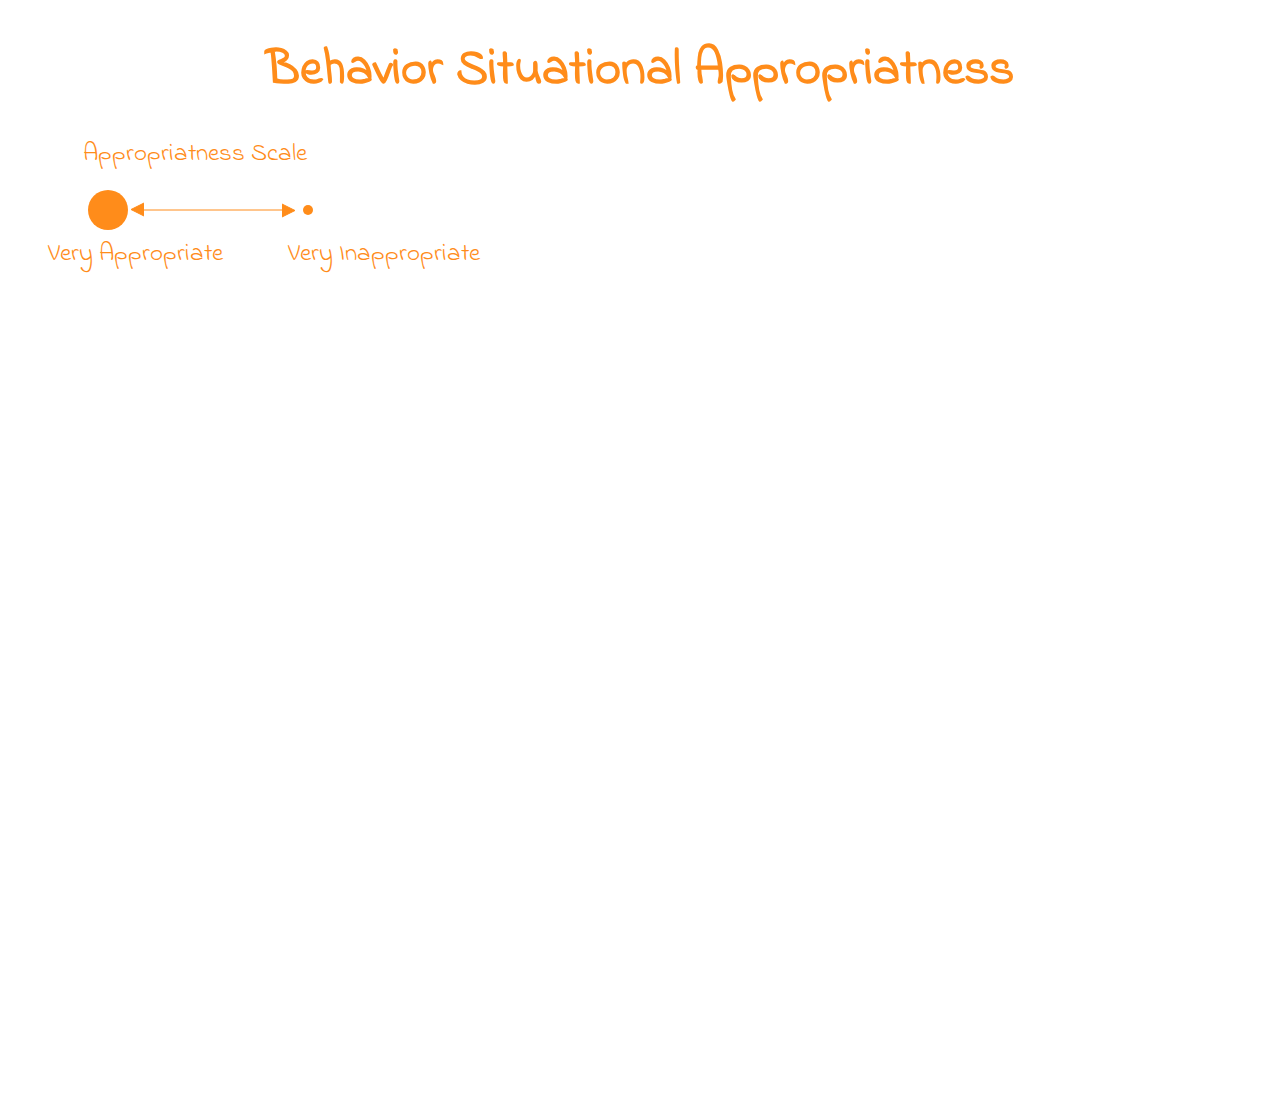
<file: index.html>
<!DOCTYPE html> 
<meta charset="utf-8"/>
<meta content="utf-8 http-equiv="encoding"">

<html>
	<head>		
		<script src="https://ajax.googleapis.com/ajax/libs/jquery/3.2.1/jquery.min.js"></script>
		<script src="https://d3js.org/d3.v4.min.js"/></script>
		<script src="MatrixData.js" type="text/javascript"></script>
		<script src="BubbleChart.js" type="text/javascript"></script>
		<script src="ArcChart.js" type="text/javascript"></script>
		<script src="Main.js" type="text/javascript"></script>
		<link rel="stylesheet" href="Style.css"></link>
		<link href="https://fonts.googleapis.com/css?family=Indie+Flower" rel="stylesheet">
	</head>
	<body>
		<div id = "title-div">
			<h1 class="title info">Behavior Situational Appropriatness</h1>
		</div>
		<div id = "main-div">
			<div>
				<svg width = "500" height = "150">
					<defs>
						<marker id ="endarrow" markerWidth="15" markerHeight="15" 
								refX="2" refY="7" >
							<polyline class ="arrow" points = "1,1 14,7.5 1,14">
						</marker>
						<marker id ="startarrow" markerWidth="15" markerHeight="15" 
								refX="2" refY="7" orient="-180">
							<polyline class ="arrow" points = "1,1 14,7.5 1,14">
						</marker>
					</defs>
					<g class="legend" transform = "translate(100, 70)">
						<g transform = "translate(-25, -50)">
							<text>Appropriatness Scale</text>
						</g>
						<g transform = "translate(200, 0)">
							<circle class ="main-bubble" r="5"></circle>
							<g transform = "translate(-20, 50)">
								<text>Very Inappropriate</text>
							</g>
						</g>
						<g transform = "translate(30, 0)">
							<line x1 = "5" y1 = "0"  x2 = "145" y2 = "0"
							marker-end=url(#endarrow) 
							marker-start=url(#startarrow)></rect>
						</g>
						<g>
							<circle class = "main-bubble" r ="20"></circle>
							<g transform = "translate(-60, 50)">
								<text>Very Appropriate</text>
							</g>
						</g>
					</g>
				</svg>
			</div>
			<div>
				<svg width="900" height="800">
					<defs>
						<linearGradient id ="gradient" x1 = "0%" x2 = "80%" y1 = "0%" y2 = "0%">
							<stop offset="0%" class ="left-gradient" />
							<stop offset="100%" class="right-gradient"/>
						</linearGradient>
					</defs>
					<g id="chart1" transform = "translate(50, 0)"></g>
					<g id ="chart2" transform = "translate(175, 125)"></g>
					<g id="chart3" transform = "translate(50, 0)"></g>
				</svg>
			</div>			
		</div>
	</body>
</html>
</file>
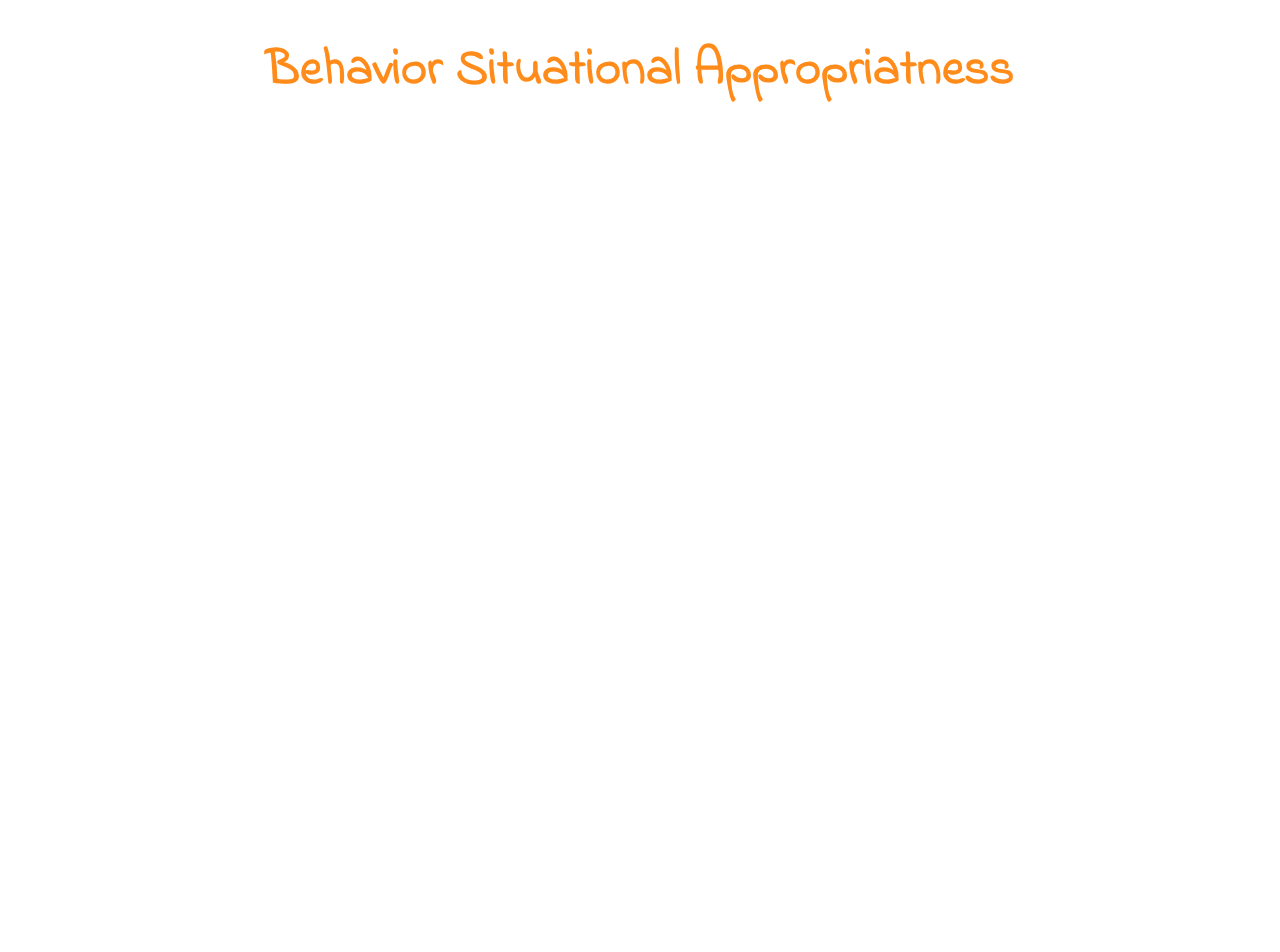
<file: BehaviorAppropriatnessVis.html>
<!DOCTYPE html>
<meta charset="utf-8"/>
<meta content="utf-8 http-equiv="encoding"">

<html>
	<head>		
		<script src="https://ajax.googleapis.com/ajax/libs/jquery/3.2.1/jquery.min.js"></script>
		<script src="https://d3js.org/d3.v4.min.js"/></script>
		<script src="MatrixData.js" type="text/javascript"></script>
		<script src="BubbleChart.js" type="text/javascript"></script>
		<script src="ArcChart.js" type="text/javascript"></script>
		<script src="Main.js" type="text/javascript"></script>
		<link rel="stylesheet" href="Style.css"></link>
		<link href="https://fonts.googleapis.com/css?family=Indie+Flower" rel="stylesheet">
	</head>
	<body>
		<div id="container">
			<h1 class="title">Behavior Situational Appropriatness</h1>
			<svg width="800" height="800">
				<g id="chart1"></g>
				<g id ="chart2" transform = "translate(125, 125)"></g>
				<g id="chart3"></g>
			</svg>
		</div>
	</body>
</html>
</file>
<file: Style.css>
#main-div div{
	float : left;
}

#chart1 text {
	font-size: 30px;
	fill: #0066ff;
}

#chart3 text{
	font-size: 30px;
	fill: #ff99ff;
}

text{
	font-family: 'Indie Flower', cursive;
}

.legend{
	font-size: 25px;
	fill: #ff8c1a;
}
.legend line{
	stroke: #ff8c1a;
}
.arrow{
	stroke : #ff8c1a;
	fill : #ff8c1a;
}	
.arc {
	stroke-width : 2;
}

.column-arc{	
	fill : #0066ff;
	stroke : #66a3ff;
}

.row-arc{
	fill : #ff66ff;
	stroke : #ff99ff;
}

.row-arc-select{
	fill: #ff99ff;
	stroke:#ff66ff;
}

.column-arc-select{
	fill : #66a3ff;
	stroke : #0066ff;
}
.mouseover{
	opacity : 0.5;
	
}
.bubble {
	fill : #ff8c1a;
}

.row-bubble{
	fill : #ff66ff;
}

.column-bubble{
	fill : #0066ff;
}

.union-bubble{
	fill : url(#gradient);
}

.title{
	font-family: 'Indie Flower', cursive;
	color : #ff8c1a;
	text-align : center;
	font-size: 50px;
}
.tooltip{
	opacity : 0;
	text-align : left;
	position : absolute;
	width : auto;
	height : auto;
	font-size : 15px; 
	color : white;
	background : #808080;
	padding : 10px;
	pointer-events: none;
}
.right-gradient{
	stop-color: #ff66ff;
}
.left-gradient{
	stop-color: #0066ff;	
}
</file>
